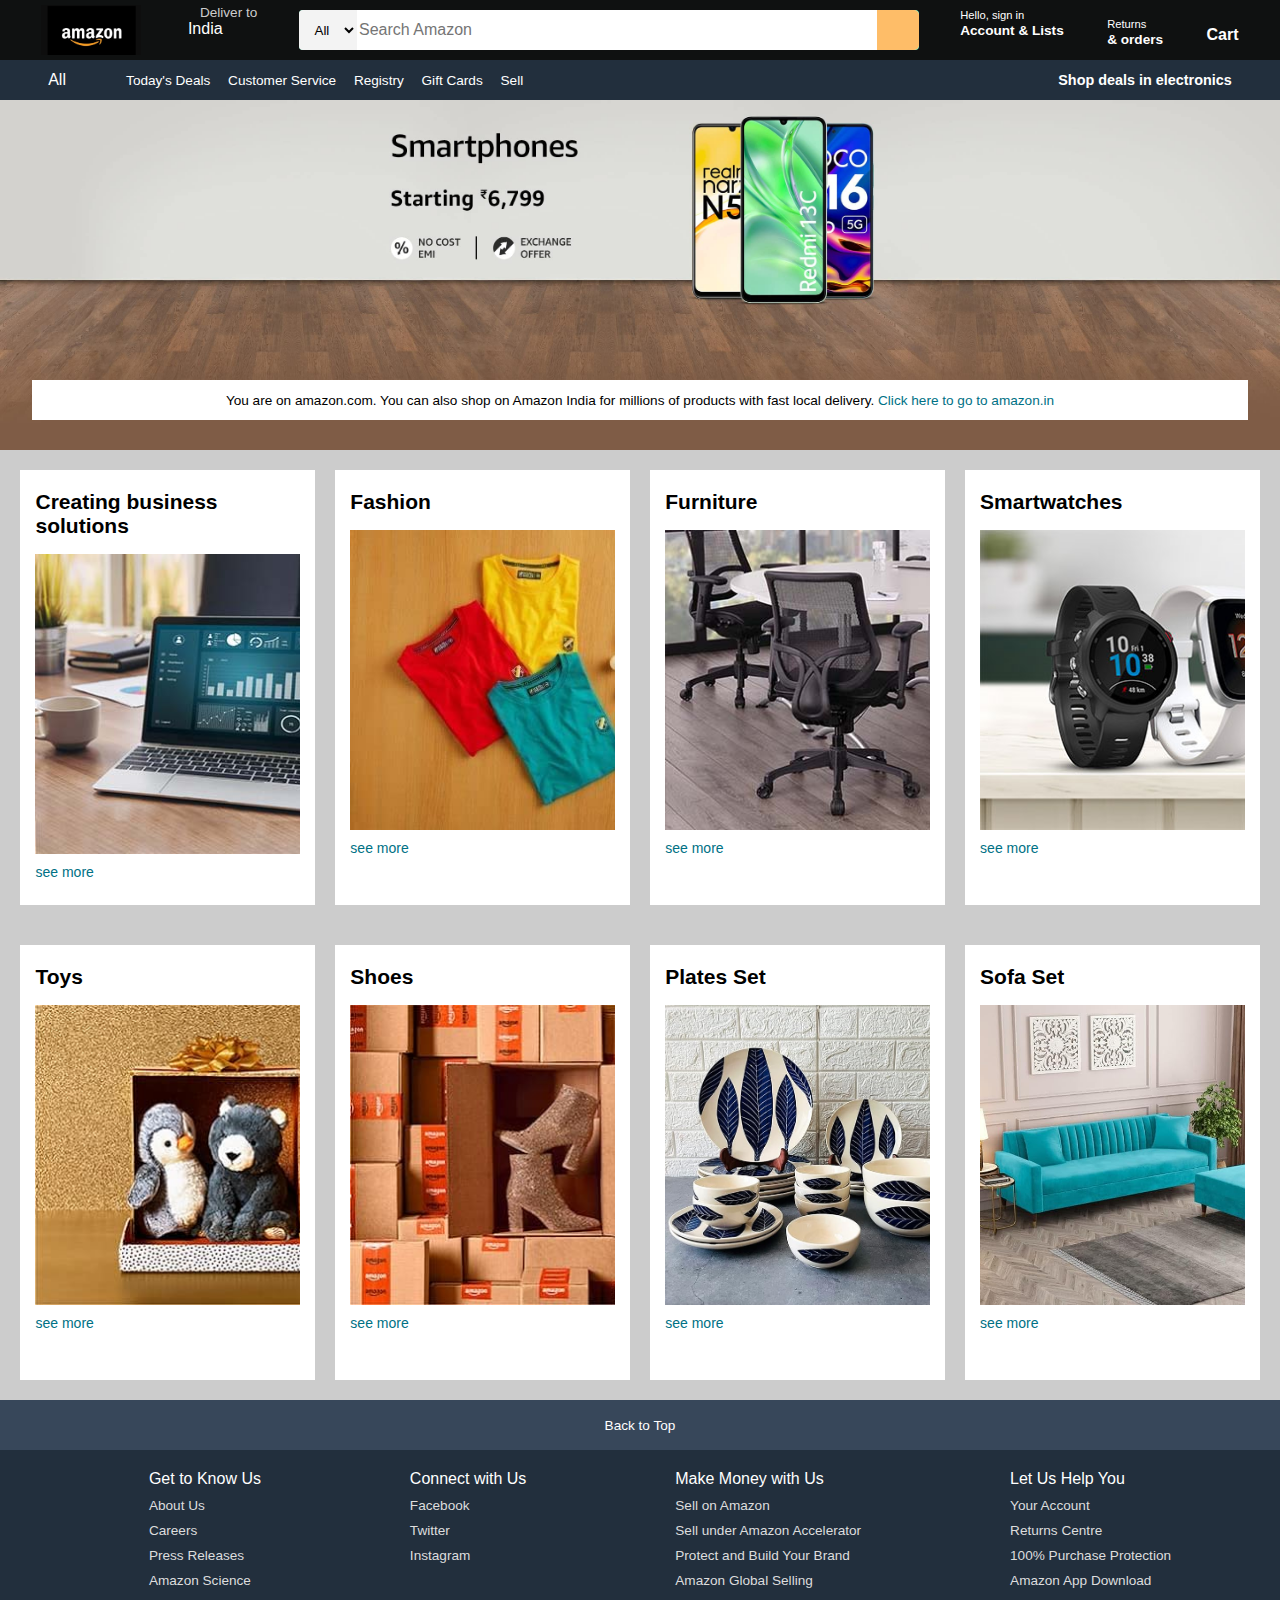
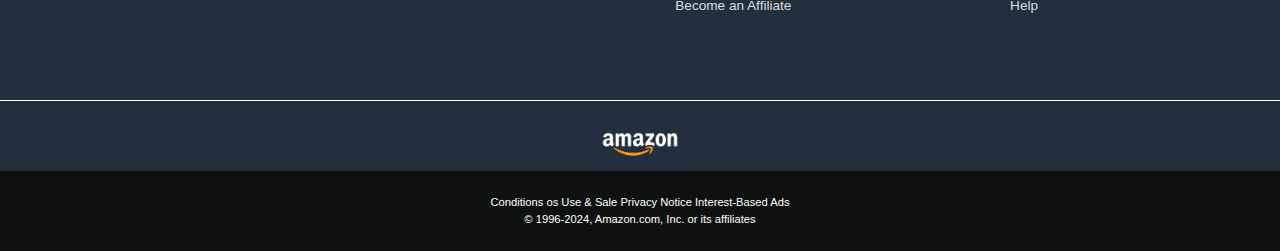
<file: Amazon-clone/index.html>
<!DOCTYPE html>
<html lang="en">
  <head>
    <meta charset="UTF-8" />
    <meta name="viewport" content="width=device-width, initial-scale=1.0" />
    <title>Amazon</title>
    <link
      rel="stylesheet"
      href="https://cdnjs.cloudflare.com/ajax/libs/font-awesome/6.5.2/css/all.min.css"
      integrity="sha512-SnH5WK+bZxgPHs44uWIX+LLJAJ9/2PkPKZ5QiAj6Ta86w+fsb2TkcmfRyVX3pBnMFcV7oQPJkl9QevSCWr3W6A=="
      crossorigin="anonymous"
      referrerpolicy="no-referr"
    />
    <link rel="stylesheet" href="style.css" />
  </head>

  <body>
    <header>
      <div class="navbar">
        <div class="nav-logo border">
          <div class="logo"></div>
        </div>
        <div class="nav-address border">
          <p class="add-first">Deliver to</p>
          <div class="add-icon">
            <i class="fa-solid fa-location-dot"></i>
            <p class="add-sec">India</p>
          </div>
        </div>
        <div class="nav-search">
          <select class="search-select">
            <option>All</option>
          </select>
          <input placeholder="Search Amazon" class="search-input" />
          <div class="search-icon">
            <i class="fa-solid fa-magnifying-glass"></i>
          </div>
        </div>

        <div class="nav-signin border">
          <p><span>Hello, sign in </span></p>
          <p class="nav-second">Account & Lists</p>
        </div>
        <div class="nav-return border">
          <p><span>Returns </span></p>
          <p class="nav-second">& orders</p>
        </div>

        <div class="nav-cart border">
          <i class="fa-solid fa-cart-plus"></i>
          Cart
        </div>
      </div>

      <div class="panel">
        <div class="panel-all border">
          <i class="fa-solid fa-bars"></i>
          All
        </div>

        <div class="panel-ops">
          <p class="border">Today's Deals</p>
          <p class="border">Customer Service</p>
          <p class="border">Registry</p>
          <p class="border">Gift Cards</p>
          <p class="border">Sell</p>
        </div>
        <div class="panel-deals border">Shop deals in electronics</div>
      </div>
    </header>

    <div class="hero-section">
      <div class="hero-msg">
        <p>
          You are on amazon.com. You can also shop on Amazon India for millions
          of products with fast local delivery.
          <a>Click here to go to amazon.in</a>
        </p>
      </div>
    </div>
    <div class="shop-section">
      <div class="box1 box">
        <div class="box-content">
          <h2>Creating business solutions</h2>
          <div class="box-img" style="background-image: url('img/box1.jpg')"></div>
          <p>see more</p>
        </div>
      </div>
      <div class="box2 box">
        <div class="box-content">
          <h2>Fashion</h2>
          <div class="box-img" style="background-image: url('img/box2.jpg')"></div>
          <p>see more</p>
        </div>
      </div>
      <div class="box3 box">
        <div class="box-content">
          <h2>Furniture</h2>
          <div class="box-img" style="background-image: url('img/box3.jpg')"></div>
          <p>see more</p>
        </div>
      </div>
      <div class="box4 box">
        <div class="box-content">
          <h2>Smartwatches</h2>
          <div class="box-img" style="background-image: url('img/box4.jpg')"></div>
          <p>see more</p>
        </div>
      </div>

      <div class="box1 box">
        <div class="box-content">
          <h2>Toys</h2>
          <div class="box-img" style="background-image: url('img/box5.jpg')"></div>
          <p>see more</p>
        </div>
      </div>
      <div class="box2 box">
        <div class="box-content">
          <h2>Shoes</h2>
          <div class="box-img" style="background-image: url('img/box6.jpg')"></div>
          <p>see more</p>
        </div>
      </div>
      <div class="box3 box">
        <div class="box-content">
          <h2>Plates Set</h2>
          <div class="box-img" style="background-image: url('img/box7.jpg')"></div>
          <p>see more</p>
        </div>
      </div>
      <div class="box4 box">
        <div class="box-content">
          <h2>Sofa Set</h2>
          <div class="box-img" style="background-image: url('img/box8.jpg')"></div>
          <p>see more</p>
        </div>
      </div>
    </div>

    <footer>
      <div class="foot-panel1">Back to Top</div>
      <div class="foot-panel2">
        <ul>
          <p>Get to Know Us</p>
          <a>About Us</a>
          <a>Careers</a>
          <a>Press Releases</a>
          <a>Amazon Science</a>
        </ul>
        <ul>
          <p>Connect with Us</p>
          <a>Facebook</a>
          <a>Twitter</a>
          <a>Instagram</a>
        </ul>
        <ul>
          <p>Make Money with Us</p>

          <a>Sell on Amazon</a>
          <a>Sell under Amazon Accelerator</a>
          <a>Protect and Build Your Brand</a>
          <a>Amazon Global Selling</a>
          <a>Become an Affiliate</a>
        </ul>
        <ul>
          <p>Let Us Help You</p>

          <a>Your Account</a>
          <a> Returns Centre</a>
          <a>100% Purchase Protection</a>
          <a>Amazon App Download</a>
          <a>Help</a>
        </ul>
      </div>

      <div class="foot-panel3">
        <div class="logo1"></div>
      </div>

      <div class="foot-panel4">
        <div class="pages">
          <a>Conditions os Use & Sale</a>
          <a>Privacy Notice</a>
          <a>Interest-Based Ads</a>
        </div>
        <div class="copyright">
          © 1996-2024, Amazon.com, Inc. or its affiliates
        </div>
      </div>
    </footer>
  </body>
</html>
</file>
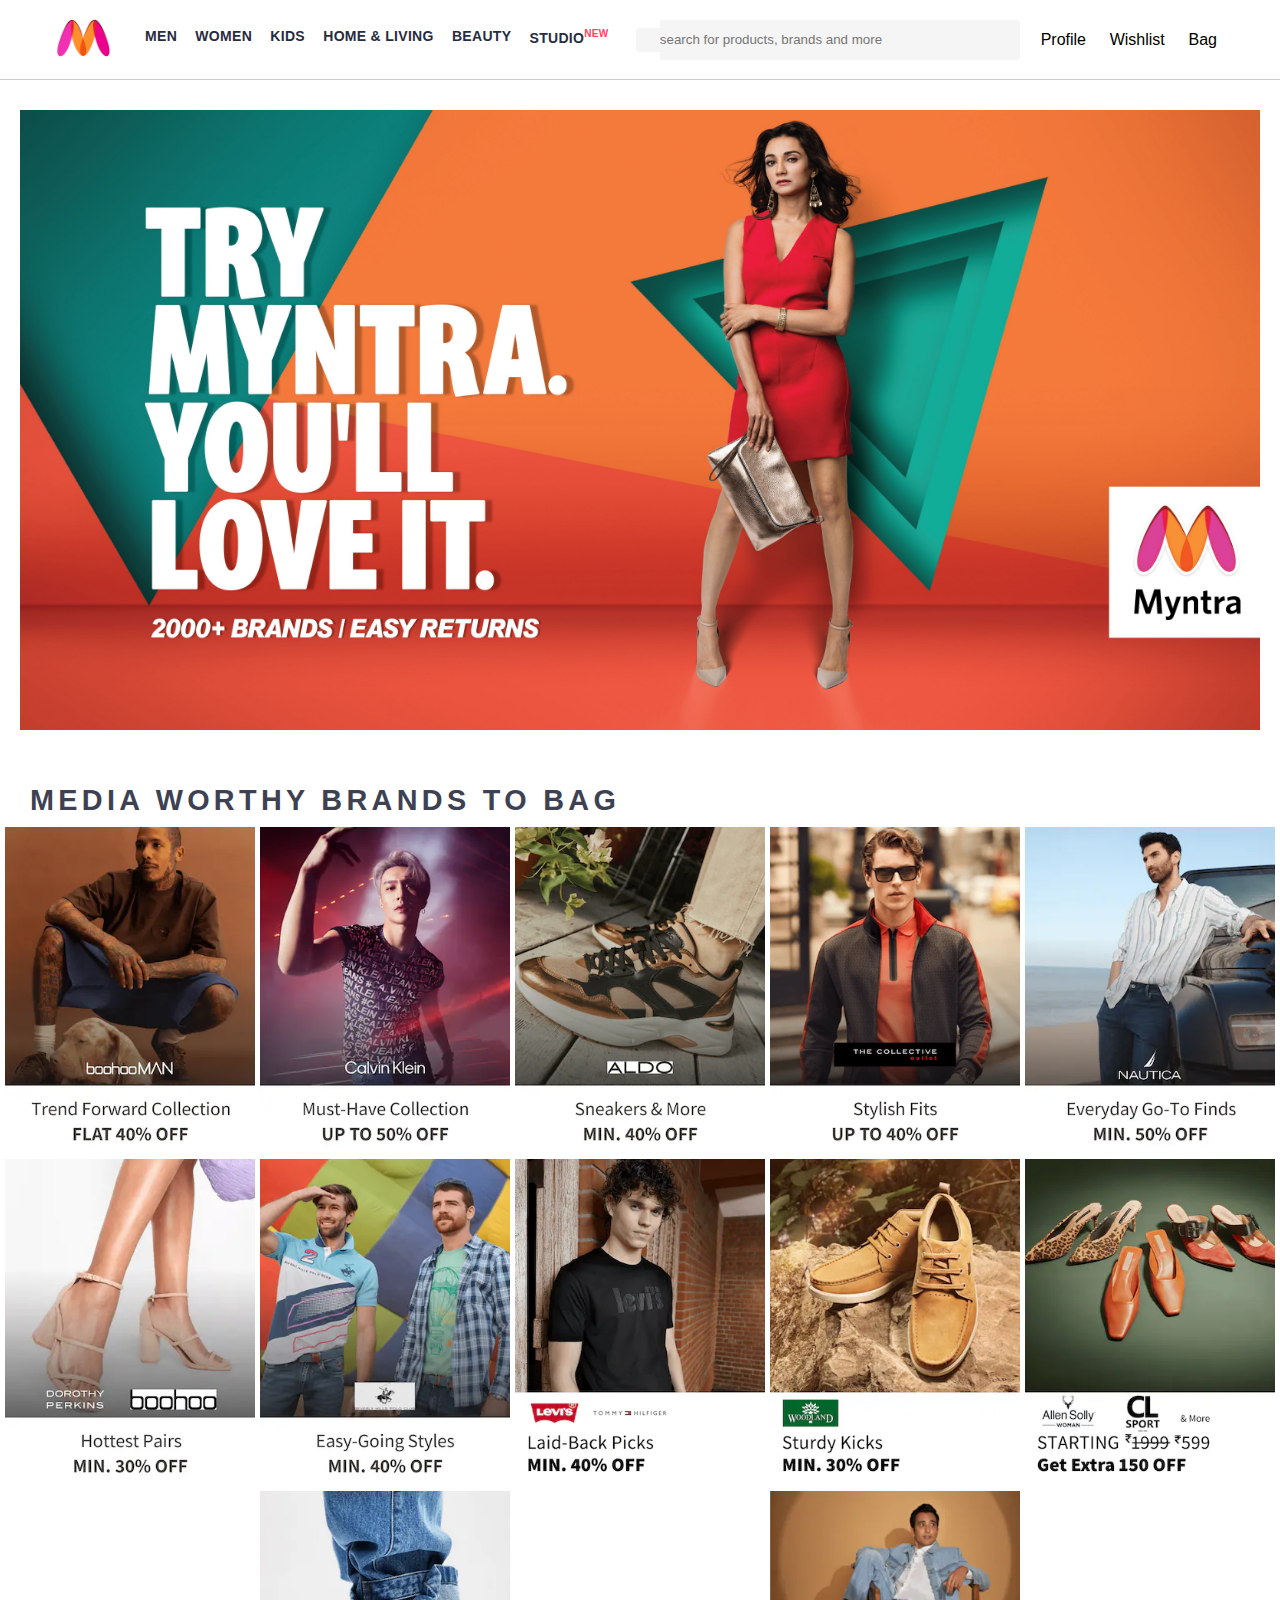
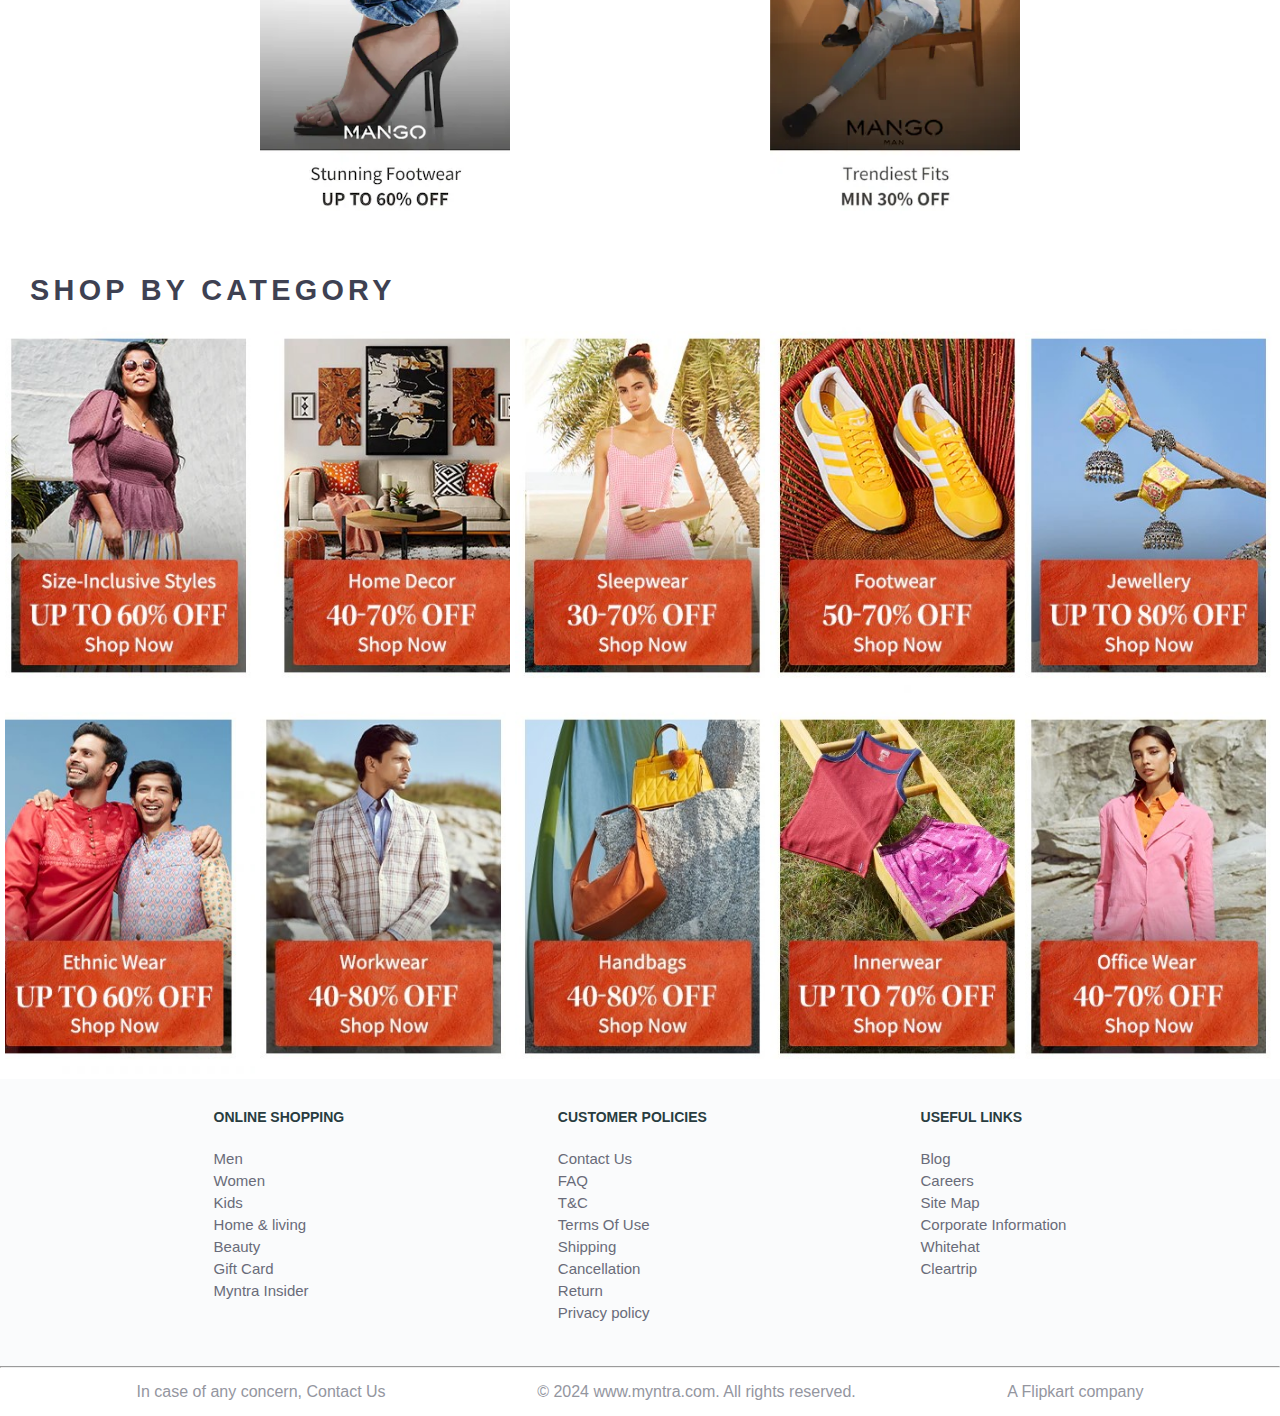
<file: Myntra-clone/index.html>
<!DOCTYPE html>
<html lang="en">
  <head>
    <meta charset="UTF-8" />
    <meta name="viewport" content="width=device-width, initial-scale=1.0" />
    <title>Myntra Clone</title>
    <link
      rel="stylesheet"
      href="https://cdnjs.cloudflare.com/ajax/libs/font-awesome/6.5.2/css/all.min.css"
      integrity="sha512-SnH5WK+bZxgPHs44uWIX+LLJAJ9/2PkPKZ5QiAj6Ta86w+fsb2TkcmfRyVX3pBnMFcV7oQPJkl9QevSCWr3W6A=="
      crossorigin="anonymous"
      referrerpolicy="no-referr"
    />
    <link rel="stylesheet" href="style.css" />
  </head>
  <body>
    <header>
      <div class="logo">
        <a href="#"
          ><img
            class="myntra_home"
            src="img/myntra_logo.webp"
            alt="Myntra Home"
          />
        </a>
      </div>
      <nav class="nav">
        <a href="#">Men</a>
        <a href="#">Women</a>
        <a href="#">Kids</a>
        <a href="#">Home & living</a>
        <a href="#">Beauty</a>
        <a href="#">Studio<sup>New</sup></a>
      </nav>
      <div class="search">
        <i class="fa-solid fa-magnifying-glass icon"></i>
        <input
          class="search_bar"
          placeholder="search for products, brands and more"
        />
      </div>
      <div class="action">
        <div class="action_container">
          <i class="fa-regular fa-user"></i>
          <span class="action_name">Profile</span>
        </div>
        <div class="action_container">
          <i class="fa-regular fa-heart"></i>
          <span class="action_name">Wishlist</span>
        </div>
        <div class="action_container">
          <i class="fa-solid fa-bag-shopping"></i>
          <span class="action_name">Bag</span>
        </div>
      </div>
    </header>
    <main>
    <div class="banner_container">
        <img class="banner_image"   src="img/mytra_banner.jpg" alt="Main Banner">

    </div>
    <div class="category_heading">
       MEDIA WORTHY BRANDS TO BAG
    </div>
    <div class="category_items">
      <a href="#"><img class="sale_item"  src="img1/1.png"> </a>
      <a href="#"><img class="sale_item"  src="img1/2.png"> </a>
      <a href="#"><img class="sale_item"  src="img1/3.png"> </a>
      <a href="#"><img class="sale_item"  src="img1/4.png"> </a>
      <a href="#"><img class="sale_item"  src="img1/5.png"> </a>
      <a href="#"><img class="sale_item"  src="img1/6.png"> </a>
      <a href="#"><img class="sale_item"  src="img1/7.png"> </a>
      <a href="#"><img class="sale_item"  src="img1/8.png"> </a>
      <a href="#"><img class="sale_item"  src="img1/9.png"> </a>
      <a href="#"><img class="sale_item"  src="img1/10.png"> </a>
      <a href="#"><img class="sale_item"  src="img1/11.png"> </a>
      <a href="#"><img class="sale_item"  src="img1/12.png"> </a>
    </div>

    <div class="category_heading">SHOP BY CATEGORY</div>
    <div class="category_items">
      <a href="#"><img class="sale_item"  src="img/1.jpg"> </a>
      <a href="#"><img class="sale_item"  src="img/2.jpg"> </a>
      <a href="#"><img class="sale_item"  src="img/3.jpg"> </a>
      <a href="#"><img class="sale_item"  src="img/4.jpg"> </a>
      <a href="#"><img class="sale_item"  src="img/5.jpg"> </a>
      <a href="#"><img class="sale_item"  src="img/6.jpg"> </a>
      <a href="#"><img class="sale_item"  src="img/7.jpg"> </a>
      <a href="#"><img class="sale_item"  src="img/8.jpg"> </a>
      <a href="#"><img class="sale_item"  src="img/9.jpg"> </a>
      <a href="#"><img class="sale_item"  src="img/10.jpg"> </a>
      
    </main>
    <footer>
      <div class="footer_container">
          <div class="footer_column">
            <h3>ONLINE SHOPPING</h3>
            <a href="#">Men</a>
            <a href="#">Women</a>
            <a href="#">Kids</a>
            <a href="#">Home & living</a>
            <a href="#">Beauty</a>
            <a href="#">Gift Card</a>
            <a href="#">Myntra Insider</a>
            
          </div>
          <div class="footer_column">
            <h3>CUSTOMER POLICIES</h3>
            <a href="#">Contact Us</a>
            <a href="#">FAQ</a>
            <a href="#">T&C</a>
            <a href="#">Terms Of Use</a>
            <a href="#">Shipping</a>
            <a href="#">Cancellation</a>
            <a href="#">Return</a>
            <a href="#">Privacy policy</a>
            
          </div>
          <div class="footer_column">
            <h3>USEFUL LINKS</h3>
            <a href="#">Blog</a>
            <a href="#">Careers</a>
            <a href="#">Site Map</a>
            <a href="#">Corporate Information</a>
            <a href="#">Whitehat</a>
            <a href="#">Cleartrip</a>
            
          </div>

      </div>

      <hr>
         <div class="last_container">
           <div class="copyright">
            In case of any concern, Contact Us
           </div>
           <div class="copyright">
            © 2024 www.myntra.com. All rights reserved.
           </div>
           <div class="copyright">
            A Flipkart company
           </div>
          </div>
           

    </footer>
  </body>
</html>
</file>
<file: Amazon-clone/style.css>
* {
  margin: 0;
  font-family: Arial;
  border: border-box;
}

.navbar {
  height: 60px;
  background-color: #0f1111;
  color: white;
  display: flex;
  align-items: center;
  justify-content: space-evenly;
}

.nav-logo {
  height: 50px;
  width: 100px;
}

.logo {
  background-image: url("img/amazon-logo1.png");
  height: 50px;
  width: 100%;
  background-size: cover;
}

.border {
  border: 2px solid transparent;
}

.border:hover {
  border: 2px solid white;
}

/** box-2 **/
.add-first {
  color: #cccccc;
  font-size: 0.85rem;
  margin-left: 15px;
}

.add-sec {
  font-size: 1rem;
  margin-left: 3px;
}

.add-icon {
  display: flex;
  align-items: center;
}

.nav-address {
  height: 50px;
}

/** box3 **/
.nav-search {
  display: flex;
  justify-content: space-evenly;
  height: 40px;
  width: 620px;
  background-color: aquamarine;
  border-radius: 4px;
}

.search-select {
  background-color: #f3f3f3;
  width: 70px;
  text-align: center;
  border-top-left-radius: 4px;
  border-bottom-left-radius: 4px;
  border: none;
}

.search-input {
  width: 100%;
  font-size: 1rem;
  border: none;
}

.search-icon {
  width: 50px;
  display: flex;
  justify-content: center;
  align-items: center;
  font-size: 1.2rem;
  background-color: #febd68;
  border-top-right-radius: 5px;
  border-bottom-right-radius: 5px;
  color: #0f1111;
}

.nav-search:hover {
  border: 2px solid orange;
}

/** box4 **/
span {
  font-size: 0.7rem;
}

.nav-second {
  font-size: 0.85rem;
  font-weight: 700;
}

.nav-signin {
  height: 50px;
}

/** box6 **/
.nav-cart i {
  font-size: 30px;
}

.nav-cart {
  font-size: 0.85;
  font-weight: 700;
}

/** panal **/
.panel {
  height: 40px;
  background-color: #222f3d;
  display: flex;
  color: white;
  align-items: center;
  justify-content: space-evenly;
}

.panel-ops p {
  display: inline;
  margin-left: 10px;
}

.panel-ops {
  width: 70%;
  font-size: 0.85rem;
}

.panel-deals {
  font-size: 0.9rem;
  font-weight: 700;
}

/** hero section **/
.hero-section {
  background-image: url("img/mobile.jpg");
  background-size: cover;
  height: 350px;
  display: flex;
  justify-content: center;
  align-items: flex-end;
}

.hero-msg {
  background-color: white;
  color: black;
  height: 40px;
  display: flex;
  align-items: center;
  justify-content: center;
  font-size: 0.85rem;
  width: 95%;
  margin-bottom: 30px;
}

.hero-msg a {
  color: #007185;
}

/** shop section **/
.shop-section {
  display: flex;
  flex-wrap: wrap;
  justify-content: space-evenly;
  background-color: #cccccc;
}

.box {
  height: 400px;
  width: 23%;
  background-color: white;
  padding: 20px 0px 15px;
  margin-top: 20px;
  margin-bottom: 20px;
}

.box-img {
  height: 300px;
  margin-top: 1rem;
  margin-bottom: 10px;
  background-size: cover;
}

.box-content {
  margin-left: 15px;
  margin-right: 15px;
  font-size: 14px;
}

.box-content p {
  color: #007185;
}

/** footer **/

.foot-panel1 {
  background-color: #37475a;
  color: white;
  height: 50px;
  display: flex;
  justify-content: center;
  align-items: center;
  font-size: 0.85rem;
}

.foot-panel2 {
  background-color: #222f3d;
  color: white;
  height: 250px;
  display: flex;
  justify-content: space-evenly;
}

ul {
  margin-top: 20px;
}
ul a {
  display: block;
  font-size: 0.85rem;
  margin-top: 10px;
  color: #dddddd;
}

.foot-panel3 {
  background-color: #222f3d;
  color: white;
  border-top: 0.5px solid white;
  height: 70px;
  display: flex;
  justify-content: center;
  align-items: center;
}

.logo1 {
  background-image: url("img/amazon-logo.png");
  background-size: cover;
  height: 50px;
  width: 100px;
}

.foot-panel4 {
  background-color: #0f1111;
  color: white;
  height: 80px;
  font-size: 0.7rem;
  text-align: center;
}

.pages {
  padding-top: 25px;
}

.copyright {
  padding-top: 5px;
}
</file>
<file: Myntra-clone/style.css>
* {
  margin: 0;
  padding: 0;
  font-family: Assistant, -apple-system, BlinkMacSystemFont, Segoe UI, Roboto,
    Helvetica, Arial, sans-serif;
  box-sizing: border-box;
}

header {
  display: flex;
  background-color: #ffffff;
  height: 80px;
  justify-content: space-between;
  align-items: center;
  border-bottom: 1px solid #d1cbcb;
}

.myntra_home {
  height: 50px;
}

.logo {
  margin-left: 4%;
}

.action {
  margin-right: 4%;
}

.nav {
  display: flex;
  min-width: 500px;
  justify-content: space-evenly;
}

.nav a {
  font-size: 14px;
  letter-spacing: 0.3px;
  color: #282c3f;
  font-weight: 700;
  text-transform: uppercase;
  text-decoration: none;
  padding: 28px 0;
  border-bottom: 5px solid #ffffff;
}

.nav a:hover {
  border-bottom: 4px solid #f54e77;
}

.nav a sup {
  color: #ff3f63;
  font-size: 10px;
}

.search {
  height: 40px;
  min-width: 200px;
  width: 30%;
  display: flex;
  align-items: center;
}

.icon {
  box-sizing: content-box;
  height: 40;
  padding: 12px;
  background-color: #f5f5f6;
  color: #282c3f;
  border-radius: 4px 0 0 4px;
}

.search_bar {
  color: #696e79;
  background-color: #f5f5f6;
  flex-grow: 1;
  height: 40px;
  border: 0;
  border-radius: 0 4px 4px 0;
}
.action {
  display: flex;
  min-width: 200px;
  justify-content: space-around;
}

.action_container {
  display: flex;
  flex-direction: column;
  align-items: center;
}

/** main sec **/
.banner_image {
  width: 100%;
}

.banner_container {
  margin: 30px 20px;
}

.category_heading {
  text-transform: uppercase;
  color: #3e4152;
  letter-spacing: 0.15em;
  font-size: 1.8em;
  margin: 50px 0 10px 30px;
  max-height: 5em;
  font-weight: 700;
}

.category_items {
  display: flex;
  flex-wrap: wrap;
  justify-content: space-evenly;
}

.sale_item {
  width: 250px;
}

.footer_container {
  padding: 30px 0px 40px 0px;
  background: #fafbfc;
  display: flex;
  justify-content: space-evenly;
}

.footer_column {
  display: flex;
  flex-direction: column;
}

.footer_column h3 {
  color: #283c3f;
  font-size: 14px;
  margin-bottom: 25px;
}

.footer_column a {
  color: #696b79;
  font-size: 15px;
  text-decoration: none;
  padding-bottom: 5px;
}

.last_container {
  display: flex;
  justify-content: space-evenly;
}
.copyright {
  color: #94969f;
  text-align: center;
  padding: 15px;
}
</file>
